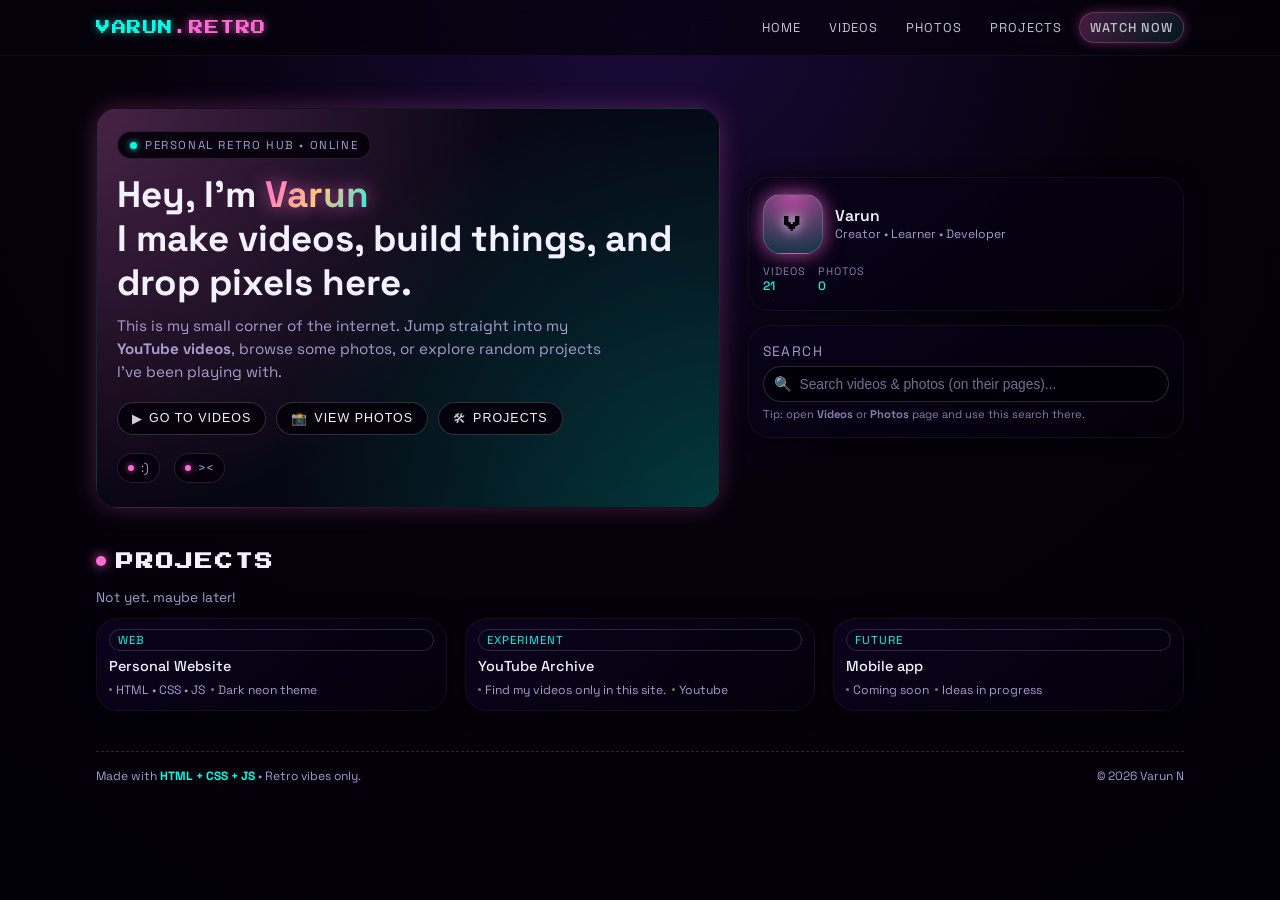
<file: index.html>
<link rel="manifest" href="manifest.json">
<!DOCTYPE html>
<html lang="en">
<head>
  <meta charset="UTF-8" />
  <title>Varun | Retro Hub</title>
  <meta name="viewport" content="width=device-width, initial-scale=1" />

  <!-- Retro pixel font -->
  <link href="https://fonts.googleapis.com/css2?family=Press+Start+2P&family=Space+Grotesk:wght@300;400;500;700&display=swap" rel="stylesheet">

  <link rel="stylesheet" href="style.css" />
</head>
<body>
  <header>
    <div class="nav-inner">
      <a href="index.html" class="logo">VARUN<span>.RETRO</span></a>
      <nav>
        <a class="nav-link" href="index.html#home">Home</a>
        <a class="nav-link" href="videos.html">Videos</a>
        <a class="nav-link" href="photos.html">Photos</a>
        <a class="nav-link" href="index.html#projects">Projects</a>
        <a class="nav-link primary" href="videos.html">Watch Now</a>
      </nav>
    </div>
  </header>

  <div class="wrapper">
    <!-- HOME / HERO -->
    <section id="home" class="hero">
      <div class="hero-main">
        <div class="hero-pill">
          <span class="hero-pill-dot"></span>
          PERSONAL RETRO HUB • ONLINE
        </div>
        <h1 class="hero-title">
          Hey, I'm <span class="name">Varun</span><br />
          I make videos, build things, and drop pixels here.
        </h1>
        <p class="hero-subtitle">
          This is my small corner of the internet. Jump straight into my
          <strong>YouTube videos</strong>, browse some photos, or explore random projects I've been playing with.
        </p>

        <div class="hero-quick-links">
          <button onclick="location.href='videos.html'">
            <span class="icon">▶</span>
            Go to Videos
          </button>
          <button onclick="location.href='photos.html'">
            <span class="icon">📸</span>
            View Photos
          </button>
          <button data-scroll="#projects">
            <span class="icon">🛠</span>
            Projects
          </button>
        </div>

        <div class="hero-meta">
          <div class="hero-meta-item">
            <span class="dot"></span>
            <span>:)</span>
          </div>
          <div class="hero-meta-item">
            <span class="dot"></span>
            <span>><</span>
          </div>
        </div>
      </div>

      <div class="hero-side">
        <div class="profile-card">
          <div class="profile-top">
            <div class="profile-avatar">V</div>
            <div>
              <div class="profile-name">Varun</div>
              <div class="profile-tagline">Creator • Learner • Developer</div>
            </div>
          </div>
          <div class="profile-stats">
            <div>
              <div class="profile-stat-label">Videos</div>
              <div class="profile-stat-value" id="video-count">0</div>
            </div>
            <div>
              <div class="profile-stat-label">Photos</div>
              <div class="profile-stat-value" id="photo-count">0</div>
            </div>
          </div>
        </div>

        <div class="search-card">
          <div class="search-card-title">Search</div>
          <div class="search-wrapper">
            <span class="icon">🔍</span>
            <input id="global-search" type="text" placeholder="Search videos & photos (on their pages)..." />
          </div>
          <div class="search-hint">
            Tip: open <strong>Videos</strong> or <strong>Photos</strong> page and use this search there.
          </div>
        </div>
      </div>
    </section>

    <!-- PROJECTS SECTION -->
    <section id="projects">
      <h2>Projects</h2>
      <p class="section-subtitle">
        Not yet. maybe later!
      </p>

      <div class="grid">
        <article class="card">
          <div class="card-body">
            <div class="project-pill">Web</div>
            <div class="card-title">Personal Website</div>
            <div class="card-meta">
              <span><span class="card-meta-dot"></span>HTML • CSS • JS</span>
              <span><span class="card-meta-dot"></span>Dark neon theme</span>
            </div>
          </div>
        </article>

        <article class="card">
          <div class="card-body">
            <div class="project-pill">Experiment</div>
            <div class="card-title">YouTube Archive</div>
            <div class="card-meta">
              <span><span class="card-meta-dot"></span>Find my videos only in this site.</span>
              <span><span class="card-meta-dot"></span>Youtube</span>
            </div>
          </div>
        </article>

        <article class="card">
          <div class="card-body">
            <div class="project-pill">Future</div>
            <div class="card-title">Mobile app</div>
            <div class="card-meta">
              <span><span class="card-meta-dot"></span>Coming soon</span>
              <span><span class="card-meta-dot"></span>Ideas in progress</span>
            </div>
          </div>
        </article>
      </div>
    </section>

    <footer>
      <span>Made with <strong>HTML + CSS + JS</strong> • Retro vibes only.</span>
      <span>© <span id="year"></span> Varun N</span>
    </footer>
  </div>

  <script src="script.js" defer></script>
</body>
</html>
</file>
<file: style.css>
:root {
  --bg: #05010b;
  --bg-alt: #0b0418;
  --accent: #ff6bd5;
  --accent-soft: rgba(255, 107, 213, 0.35);
  --accent2: #00ffe7;
  --accent2-soft: rgba(0, 255, 231, 0.3);
  --text: #f4f1ff;
  --muted: #a79ccf;
  --border: rgba(255, 255, 255, 0.05);
  --card-radius: 22px;
  --shadow-soft: 0 0 25px rgba(255, 107, 213, 0.25);
}

* {
  box-sizing: border-box;
  margin: 0;
  padding: 0;
}

body {
  font-family: "Space Grotesk", system-ui, -apple-system, BlinkMacSystemFont, "Segoe UI", sans-serif;
  color: var(--text);
  background: radial-gradient(circle at top, #1b0b3a 0, #05010b 45%, #020008 100%);
  min-height: 100vh;
  overflow-x: hidden;
}

/* Subtle scanline / CRT-ish overlay */
body::before {
  content: "";
  pointer-events: none;
  position: fixed;
  inset: 0;
  background-image: linear-gradient(
    rgba(255, 255, 255, 0.05) 1px,
    transparent 1px
  );
  background-size: 100% 2px;
  opacity: 0.2;
  mix-blend-mode: soft-light;
  z-index: -1;
}

a {
  color: inherit;
  text-decoration: none;
}

.wrapper {
  max-width: 1120px;
  margin: 0 auto;
  padding: 16px 16px 48px;
}

/* ================= HEADER & NAV ================= */
header {
  position: sticky;
  top: 0;
  z-index: 20;
  backdrop-filter: blur(14px);
  background: linear-gradient(to right, rgba(5,1,11,0.9), rgba(5,1,11,0.55));
  border-bottom: 1px solid var(--border);
}

.nav-inner {
  max-width: 1120px;
  margin: 0 auto;
  display: flex;
  align-items: center;
  justify-content: space-between;
  padding: 12px 16px;
  gap: 16px;
  flex-wrap: wrap; /* Allows wrapping on small screens */
}

.logo {
  font-family: "Press Start 2P", system-ui;
  font-size: 0.9rem;
  letter-spacing: 1.5px;
  color: var(--accent2);
  text-shadow: 0 0 8px rgba(0, 255, 231, 0.6);
  white-space: nowrap;
}

.logo span {
  color: var(--accent);
  text-shadow: 0 0 8px rgba(255, 107, 213, 0.8);
}

nav {
  display: flex;
  align-items: center;
  gap: 6px;
  flex-wrap: wrap;
  justify-content: flex-end;
}

.nav-link {
  font-size: 0.8rem;
  padding: 6px 10px;
  border-radius: 999px;
  border: 1px solid transparent;
  text-transform: uppercase;
  letter-spacing: 1px;
  opacity: 0.8;
  transition: 0.18s ease;
  background: none;
  color: var(--text);
  cursor: pointer;
  display: inline-flex;
  align-items: center;
  gap: 4px;
}

.nav-link:hover {
  border-color: var(--accent2-soft);
  background: radial-gradient(circle at top, rgba(0,255,231,0.14), transparent 55%);
  opacity: 1;
  transform: translateY(-1px);
}

.nav-link.primary {
  border-color: var(--accent-soft);
  background: linear-gradient(120deg, rgba(255,107,213,0.32), rgba(0,255,231,0.12));
  box-shadow: 0 0 12px rgba(255,107,213,0.4);
  font-weight: 500;
}

/* Mobile Nav Adjustments */
@media (max-width: 600px) {
  .nav-inner {
    justify-content: center;
    gap: 12px;
    padding: 10px 14px;
  }
  
  nav {
    justify-content: center;
    width: 100%;
  }
  
  .nav-link {
    font-size: 0.7rem;
    padding: 5px 9px;
  }
}

/* ================= HERO SECTION ================= */
.hero {
  margin-top: 28px;
  display: grid;
  gap: 28px;
  /* Default: stacked layout for mobile */
  grid-template-columns: 1fr; 
}

@media (min-width: 800px) {
  .hero {
    grid-template-columns: minmax(0, 3fr) minmax(0, 2.1fr);
    align-items: center;
    margin-top: 36px;
  }
}

.hero-main {
  position: relative;
  padding: 22px 20px 24px;
  border-radius: var(--card-radius);
  border: 1px solid var(--border);
  background: radial-gradient(circle at top left, rgba(255,107,213,0.22), transparent 55%),
              radial-gradient(circle at bottom right, rgba(0,255,231,0.18), transparent 60%),
              linear-gradient(145deg, rgba(8,2,20,0.95), rgba(3,0,10,0.98));
  box-shadow: var(--shadow-soft);
  overflow: hidden;
}

.hero-main::before {
  content: "";
  position: absolute;
  inset: -40%;
  background:
          radial-gradient(circle at 10% 0%, rgba(255,255,255,0.26), transparent 55%),
          radial-gradient(circle at 80% 100%, rgba(0,255,231,0.28), transparent 60%);
  opacity: 0.23;
  mix-blend-mode: screen;
  pointer-events: none;
}

.hero-pill {
  position: relative;
  display: inline-flex;
  align-items: center;
  gap: 8px;
  padding: 6px 12px;
  border-radius: 999px;
  font-size: 0.72rem;
  text-transform: uppercase;
  letter-spacing: 1.6px;
  background: rgba(5,1,11,0.9);
  border: 1px solid rgba(255,255,255,0.12);
  color: var(--muted);
  margin-bottom: 14px;
  flex-wrap: wrap;
}

.hero-pill-dot {
  width: 7px;
  height: 7px;
  border-radius: 999px;
  background: var(--accent2);
  box-shadow: 0 0 6px rgba(0,255,231,0.9);
  flex-shrink: 0;
}

.hero-title {
  position: relative;
  font-size: clamp(1.6rem, 5vw, 2.3rem); /* Slightly smaller lower clamp for mobile */
  line-height: 1.2;
  margin-bottom: 10px;
}

.hero-title span.name {
  display: inline-block;
  background: linear-gradient(120deg, #ff6bd5, #ffe066, #00ffe7);
  -webkit-background-clip: text;
  background-clip: text;
  color: transparent;
  text-shadow: 0 0 18px rgba(255,107,213,0.7);
}

.hero-subtitle {
  position: relative;
  font-size: 0.95rem;
  color: var(--muted);
  max-width: 32rem;
  margin-bottom: 18px;
  line-height: 1.5;
}

.hero-quick-links {
  position: relative;
  display: flex;
  flex-wrap: wrap;
  gap: 10px;
  margin-bottom: 18px;
}

.hero-quick-links button {
  appearance: none;
  border: 1px solid rgba(255, 255, 255, 0.18);
  border-radius: 999px;
  padding: 8px 14px;
  font-size: 0.78rem;
  background: rgba(5, 1, 11, 0.9);
  color: var(--text);
  text-transform: uppercase;
  letter-spacing: 1px;
  cursor: pointer;
  display: inline-flex;
  gap: 6px;
  align-items: center;
  transition: 0.2s ease;
}

.hero-quick-links button span.icon {
  font-size: 0.8rem;
  opacity: 0.85;
}

.hero-quick-links button:hover {
  background: rgba(255,107,213,0.2);
  transform: translateY(-1px);
  box-shadow: 0 0 14px rgba(255,107,213,0.4);
}

.hero-meta {
  position: relative;
  display: flex;
  flex-wrap: wrap;
  gap: 14px;
  font-size: 0.78rem;
  color: var(--muted);
}

.hero-meta-item {
  display: inline-flex;
  align-items: center;
  gap: 7px;
  padding: 6px 10px;
  border-radius: 999px;
  border: 1px solid rgba(255,255,255,0.12);
  background: rgba(5,1,11,0.9);
}

.hero-meta-item span.dot {
  width: 6px;
  height: 6px;
  border-radius: 999px;
  background: var(--accent);
  box-shadow: 0 0 6px rgba(255,107,213,0.85);
}

/* Side Card */
.hero-side {
  display: grid;
  gap: 14px;
}

.profile-card,
.search-card {
  position: relative;
  padding: 16px 14px;
  border-radius: var(--card-radius);
  border: 1px solid var(--border);
  background: linear-gradient(145deg, rgba(9,2,26,0.96), rgba(3,0,10,0.94));
  box-shadow: 0 0 16px rgba(0,0,0,0.7);
}

.profile-avatar {
  width: 60px;
  height: 60px;
  border-radius: 18px;
  background: radial-gradient(circle at top, rgba(255,107,213,0.7), rgba(0,255,231,0.2));
  border: 1px solid rgba(255,255,255,0.18);
  display: flex;
  align-items: center;
  justify-content: center;
  font-family: "Press Start 2P", system-ui;
  font-size: 1.1rem;
  color: var(--bg);
  text-shadow: 0 0 12px rgba(255,255,255,0.9);
  box-shadow: 0 0 20px rgba(255,107,213,0.7);
  flex-shrink: 0;
}

.profile-top {
  display: flex;
  align-items: center;
  gap: 12px;
  margin-bottom: 10px;
}

.profile-name {
  font-size: 0.98rem;
  font-weight: 600;
}

.profile-tagline {
  font-size: 0.76rem;
  color: var(--muted);
}

.profile-stats {
  display: flex;
  gap: 12px;
  margin-top: 8px;
  font-size: 0.76rem;
  color: var(--muted);
}

.profile-stat-label {
  text-transform: uppercase;
  letter-spacing: 1px;
  font-size: 0.68rem;
  opacity: 0.8;
}

.profile-stat-value {
  font-weight: 500;
  color: var(--accent2);
}

/* ================= SEARCH INPUTS ================= */
.search-card-title {
  font-size: 0.86rem;
  text-transform: uppercase;
  letter-spacing: 1.4px;
  margin-bottom: 6px;
  color: var(--muted);
}

.search-wrapper {
  display: flex;
  align-items: center;
  gap: 8px;
  padding: 8px 10px;
  border-radius: 999px;
  background: rgba(2,0,8,0.9);
  border: 1px solid rgba(255,255,255,0.16);
}

.search-wrapper span.icon {
  font-size: 0.9rem;
  opacity: 0.8;
}

#global-search {
  flex: 1;
  border: none;
  outline: none;
  background: transparent;
  color: var(--text);
  font-size: 0.86rem;
  min-width: 0; /* Prevents overflow */
}

#global-search::placeholder {
  color: rgba(167,156,207,0.7);
}

.search-hint {
  margin-top: 5px;
  font-size: 0.7rem;
  color: var(--muted);
  opacity: 0.8;
}

/* ================= GRID & CARDS ================= */
section {
  margin-top: 44px;
}

section h2 {
  font-family: "Press Start 2P", system-ui;
  font-size: clamp(0.9rem, 4vw, 1.1rem);
  text-transform: uppercase;
  letter-spacing: 1.8px;
  margin-bottom: 18px;
  display: inline-flex;
  align-items: center;
  gap: 10px;
  flex-wrap: wrap;
}

section h2::before {
  content: "";
  width: 10px;
  height: 10px;
  border-radius: 999px;
  background: var(--accent);
  box-shadow: 0 0 12px rgba(255,107,213,0.9);
  flex-shrink: 0;
}

.section-subtitle {
  font-size: 0.86rem;
  color: var(--muted);
  margin-bottom: 12px;
}

/* Standard Grid */
.grid {
  display: grid;
  /* Smart sizing: fits as many 220px cards as possible, but on mobile allows full width */
  grid-template-columns: repeat(auto-fit, minmax(220px, 1fr));
  gap: 18px;
}

/* Showcase Grid (Big Cards) - Responsive Fix */
.showcase-grid {
  grid-template-columns: 1fr; /* Default to full width on mobile */
  gap: 28px;
}

@media (min-width: 600px) {
  .showcase-grid {
    grid-template-columns: repeat(auto-fit, minmax(420px, 1fr));
  }
}

.showcase-grid .card {
  transform: translateY(0);
  border-width: 1.5px;
}

/* Hover effects only on devices that have hover (Desktop) */
@media (hover: hover) {
  .showcase-grid .card:hover {
    transform: translateY(-6px) scale(1.05);
    box-shadow: 0 0 45px rgba(255, 107, 213, 0.75);
  }
}

.showcase-grid .card-media {
  aspect-ratio: 16 / 9;
}

.showcase-grid .card-title {
  font-size: 1.05rem;
}

/* General Card Styling */
.card {
  position: relative;
  border-radius: var(--card-radius);
  border: 1px solid var(--border);
  background: linear-gradient(145deg, rgba(12,3,30,0.96), rgba(3,0,10,0.96));
  overflow: hidden;
  box-shadow: 0 0 20px rgba(0,0,0,0.7);
  display: flex;
  flex-direction: column;
  transition: transform 0.22s ease, box-shadow 0.22s ease, border-color 0.22s ease;
}

@media (hover: hover) {
  .card:hover {
    transform: translateY(-4px) scale(1.01);
    border-color: rgba(255,107,213,0.6);
    box-shadow: 0 0 24px rgba(255,107,213,0.5);
  }
  .card:hover .card-media img {
    transform: scale(1.08);
  }
}

.card-media {
  position: relative;
  overflow: hidden;
  aspect-ratio: 16 / 9;
}

.card-media img {
  width: 100%;
  height: 100%;
  object-fit: cover;
  display: block;
  filter: saturate(1.15) contrast(1.05);
  transition: transform 0.35s ease;
}

.card-overlay-gradient {
  position: absolute;
  inset: 0;
  background: linear-gradient(to top, rgba(0,0,0,0.9), transparent 55%);
  pointer-events: none;
}

.card-badge {
  position: absolute;
  left: 10px;
  top: 10px;
  padding: 4px 9px;
  border-radius: 999px;
  font-size: 0.68rem;
  text-transform: uppercase;
  letter-spacing: 1px;
  background: rgba(5,1,11,0.9);
  border: 1px solid rgba(255,255,255,0.4);
  color: var(--accent2);
}

.play-icon {
  position: absolute;
  inset: 0;
  display: flex;
  align-items: center;
  justify-content: center;
  pointer-events: none;
}

.play-icon span {
  width: 40px;
  height: 40px;
  border-radius: 999px;
  background: radial-gradient(circle at 30% 30%, #fff, #ffe066, #ff6bd5);
  display: flex;
  align-items: center;
  justify-content: center;
  clip-path: polygon(30% 25%, 75% 50%, 30% 75%);
  box-shadow: 0 0 25px rgba(255,107,213,0.8);
  opacity: 0.9;
}

.card-body {
  padding: 10px 12px 12px;
  display: flex;
  flex-direction: column;
  gap: 6px;
  flex: 1;
}

.card-title {
  font-size: 0.9rem;
  font-weight: 500;
  line-height: 1.3;
}

.card-meta {
  font-size: 0.76rem;
  color: var(--muted);
  display: flex;
  flex-wrap: wrap;
  gap: 6px;
}

.card-meta span {
  display: inline-flex;
  align-items: center;
  gap: 4px;
}

.card-meta-dot {
  width: 3px;
  height: 3px;
  border-radius: 999px;
  background: rgba(255,255,255,0.45);
}

/* Projects placeholder cards */
.project-pill {
  font-size: 0.72rem;
  text-transform: uppercase;
  letter-spacing: 1px;
  padding: 3px 8px;
  border-radius: 999px;
  border: 1px solid rgba(255,255,255,0.15);
  color: var(--accent2);
}

/* ================= FOOTER ================= */
footer {
  margin-top: 40px;
  padding-top: 16px;
  border-top: 1px dashed rgba(255,255,255,0.15);
  font-size: 0.75rem;
  color: var(--muted);
  display: flex;
  flex-wrap: wrap;
  gap: 12px;
  justify-content: space-between;
  align-items: center;
}

footer span strong {
  color: var(--accent2);
}

@media (max-width: 500px) {
  footer {
    justify-content: center;
    text-align: center;
  }
}

/* Utility */
.hidden-by-search {
  display: none !important;
}

/* ================= PAGE HEADERS ================= */
.page-header {
  margin-top: 28px;
  margin-bottom: 20px;
}

.page-title {
  font-family: "Press Start 2P", system-ui;
  font-size: clamp(1rem, 5vw, 1.3rem);
  letter-spacing: 1.8px;
  text-transform: uppercase;
  margin-bottom: 12px;
}

.page-subtitle {
  font-size: 0.9rem;
  color: var(--muted);
  max-width: 34rem;
  margin-bottom: 10px;
}

.page-header-meta {
  font-size: 0.8rem;
  color: var(--muted);
  margin-bottom: 12px;
}

.page-search {
  max-width: 340px;
  width: 100%;
}

/* Featured Blocks */
.featured-wrapper {
  margin-bottom: 20px;
}

.featured-card {
  display: flex;
  flex-direction: column;
}

@media (min-width: 780px) {
  .featured-card {
    flex-direction: row;
  }
  .featured-card .card-media {
    flex: 1.4;
  }
  .featured-card .card-body {
    flex: 1;
  }
}

/* ================= LIGHTBOX (Mobile Optimized) ================= */
.lightbox {
  position: fixed;
  inset: 0;
  background: rgba(2, 0, 8, 0.96);
  display: flex;
  align-items: center;
  justify-content: center;
  z-index: 60;
  opacity: 0;
  pointer-events: none;
  transition: opacity 0.2s ease;
  padding: 20px;
}

.lightbox.visible {
  opacity: 1;
  pointer-events: auto;
}

.lightbox-content {
  max-width: 100%;
  max-height: 85vh;
  position: relative;
  text-align: center;
  display: flex;
  flex-direction: column;
  justify-content: center;
}

.lightbox-content img {
  max-width: 100%;
  max-height: 70vh; /* Leave space for caption & controls */
  border-radius: 12px;
  border: 1px solid rgba(255,255,255,0.3);
  box-shadow: 0 0 30px rgba(255,107,213,0.5);
  object-fit: contain;
}

.lightbox-caption {
  margin-top: 12px;
  font-size: 0.86rem;
  color: var(--muted);
}

.lightbox-close {
  position: absolute;
  top: 16px;
  right: 20px;
  border: none;
  background: rgba(0,0,0,0.65);
  color: var(--text);
  font-size: 1.2rem;
  border-radius: 999px;
  width: 34px;
  height: 34px;
  cursor: pointer;
  z-index: 70;
}

.lightbox-arrow {
  position: absolute;
  top: 50%;
  transform: translateY(-50%);
  border: none;
  background: rgba(0,0,0,0.7);
  color: var(--text);
  font-size: 1.6rem;
  border-radius: 999px;
  width: 40px;
  height: 40px;
  cursor: pointer;
  z-index: 70;
  display: flex;
  align-items: center;
  justify-content: center;
}

.lightbox-prev {
  left: 20px;
}

.lightbox-next {
  right: 20px;
}

.lightbox-close:hover,
.lightbox-arrow:hover {
  background: rgba(255,107,213,0.6);
}

/* Mobile Lightbox: Move controls to bottom */
@media (max-width: 600px) {
  .lightbox-content {
    max-height: 100vh;
  }
  
  .lightbox-arrow {
    top: auto;
    bottom: 20px; /* Dock to bottom */
    transform: none;
    background: rgba(255,255,255,0.1);
  }

  .lightbox-prev {
    left: 30%;
  }

  .lightbox-next {
    right: 30%;
  }
}

/* ===== Lightbox toolbar (BOTTOM CENTER) ===== */
.lightbox-toolbar {
  position: absolute;
  bottom: 20px;
  left: 50%;
  transform: translateX(-50%);
  display: flex;
  gap: 10px;
  z-index: 10;
  padding: 6px 10px;
  background: rgba(0,0,0,0.45);
  border-radius: 999px;
  backdrop-filter: blur(6px);
}

.lightbox-toolbar button,
.lightbox-toolbar a {
  background: rgba(0,0,0,0.6);
  color: #fff;
  border: 1px solid rgba(255,255,255,0.35);
  padding: 6px 12px;
  border-radius: 999px;
  cursor: pointer;
  font-size: 0.9rem;
}

.lightbox-toolbar button:hover,
.lightbox-toolbar a:hover {
  background: rgba(255,255,255,0.2);
}

#lightbox-image {
  transition: transform 0.25s ease;
  cursor: grab;
}

#lightbox-image {
  cursor: grab;
  user-select: none;
}

#lightbox-image.grabbing {
  cursor: grabbing;
}

.back-btn {
  margin-bottom: 1rem;
  background: none;
  border: 1px solid #444;
  color: #fff;
  padding: 6px 14px;
  border-radius: 8px;
  cursor: pointer;
}
.back-btn.hidden {
  display: none;
}
</file>
